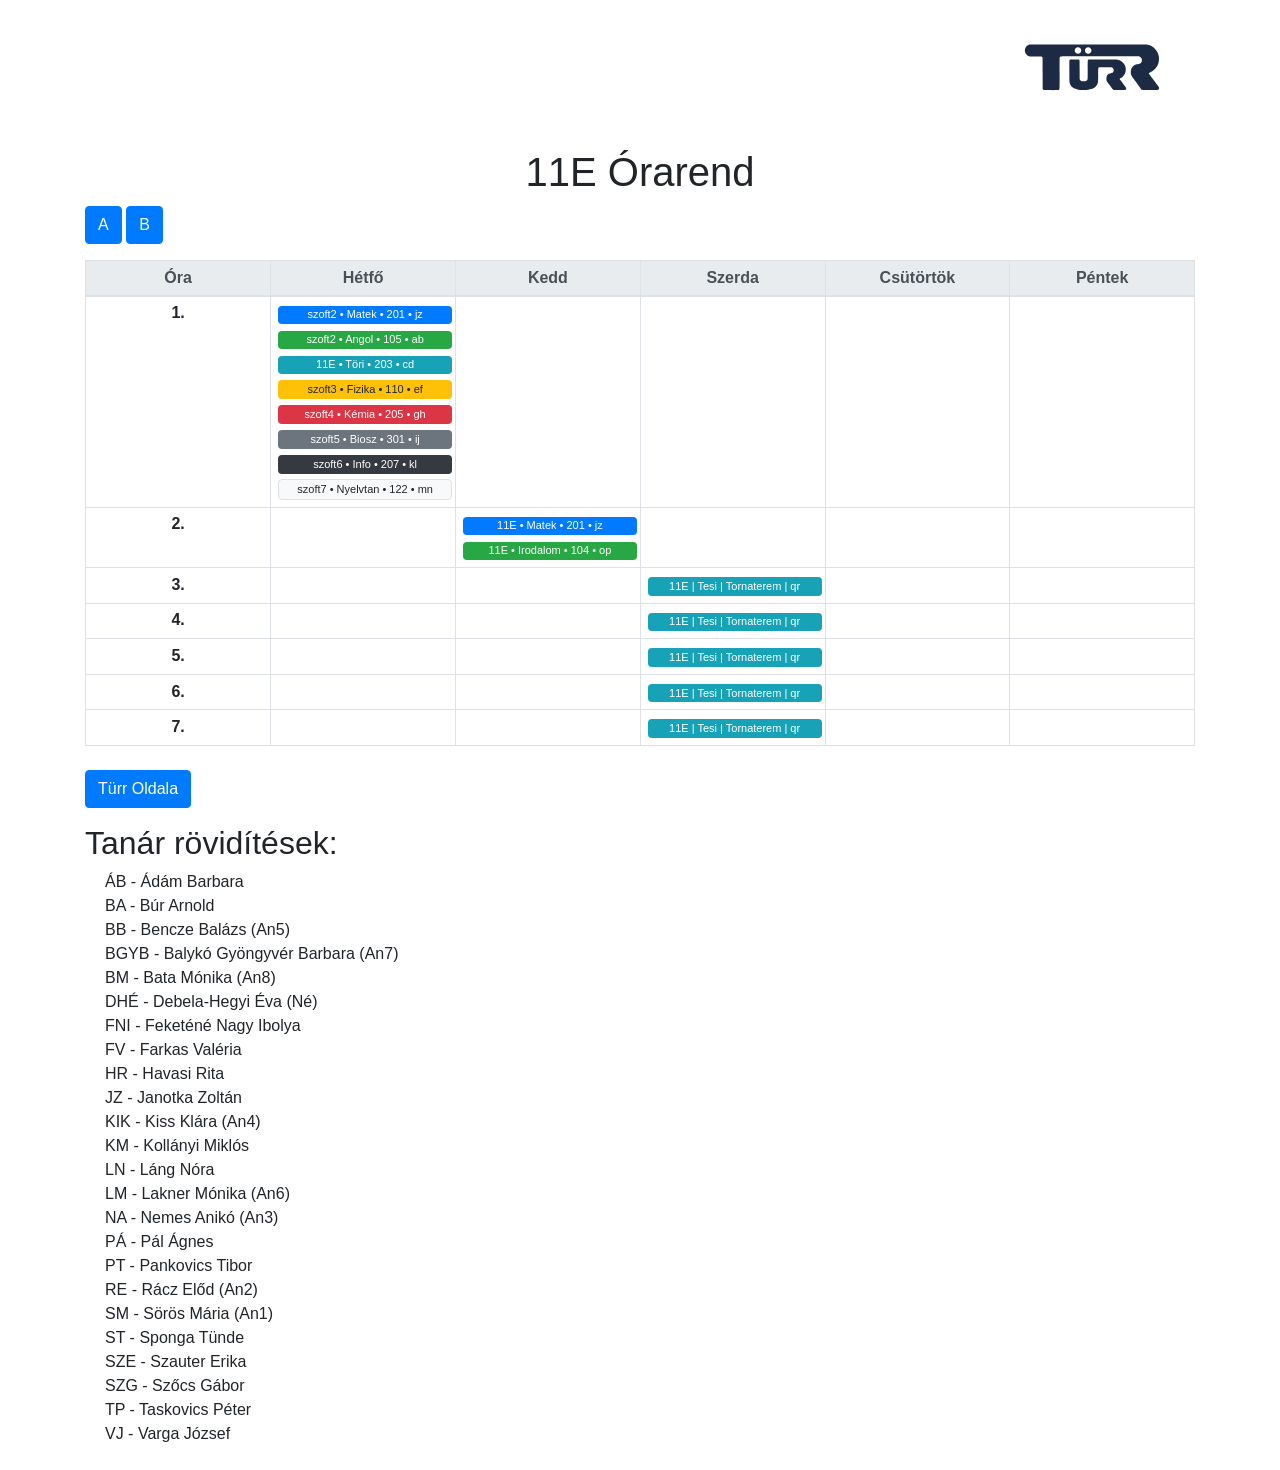
<file: a.html>
<!DOCTYPE html>
<html lang="hu">

<head>
  <meta charset="UTF-8" />
  <meta name="viewport" content="width=device-width, initial-scale=1.0" />
  <link rel="stylesheet" href="https://cdn.jsdelivr.net/npm/bootstrap@4.4.1/dist/css/bootstrap.min.css"
    integrity="sha384-Vkoo8x4CGsO3+Hhxv8T/Q5PaXtkKtu6ug5TOeNV6gBiFeWPGFN9MuhOf23Q9Ifjh" crossorigin="anonymous" />
  <title>11E Órarend</title>
  <link rel="stylesheet" href="index.css">

</head>

<body class="container my-4">
  <div class="logo-container text-right mb-4">
    <a href="https://www.turr.hu/" target="_blank">

      <img src="turr_logo_web_57d8e58973.svg" alt="Logo" class="logo">
    </a>
  </div>



  <h1 class="text-center" style="margin-bottom: 10px;">11E Órarend</h1>
  <a href="/a.html"><button class="btn btn-primary mb-3">A</button></a>
  <a href="/b.html"><button class="btn btn-primary mb-3">B</button></a>





  <table class="table table-bordered table-sm text-center align-middle">
    <thead class="thead-light">
      <tr>
        <th class="szam-cell">Óra</th>
        <th>Hétfő</th>
        <th>Kedd</th>
        <th>Szerda</th>
        <th>Csütörtök</th>
        <th>Péntek</th>
      </tr>
    </thead>

    <tbody>
      <tr>
        <td class="szam-cell">1.</td>
        <td class="oras-cell">
          <span class="badge badge-primary">szoft2 • Matek • 201 • jz</span>
          <span class="badge badge-success">szoft2 • Angol • 105 • ab</span>
          <span class="badge badge-info">11E • Töri • 203 • cd</span>
          <span class="badge badge-warning">szoft3 • Fizika • 110 • ef</span>
          <span class="badge badge-danger">szoft4 • Kémia • 205 • gh</span>
          <span class="badge badge-secondary">szoft5 • Biosz • 301 • ij</span>
          <span class="badge badge-dark">szoft6 • Info • 207 • kl</span>
          <span class="badge badge-light border">szoft7 • Nyelvtan • 122 • mn</span>
        </td>
        <td></td>
        <td></td>
        <td></td>
        <td></td>
      </tr>

      <tr>
        <td class="szam-cell">2.</td>
        <td></td>
        <td class="oras-cell">
          <span class="badge badge-primary">11E • Matek • 201 • jz</span>
          <span class="badge badge-success">11E • Irodalom • 104 • op</span>
        </td>
        <td></td>
        <td></td>
        <td></td>
      </tr>

      <tr>
        <td class="szam-cell">3.</td>
        <td></td>
        <td></td>
        <td class="oras-cell">
          <span class="badge badge-info">11E | Tesi | Tornaterem | qr</span>
        </td>
        <td></td>
        <td></td>
      </tr>
      <tr>
        <td class="szam-cell">4.</td>
        <td></td>
        <td></td>
        <td class="oras-cell">
          <span class="badge badge-info">11E | Tesi | Tornaterem | qr</span>
        </td>
        <td></td>
        <td></td>
      <tr>
        <td class="szam-cell">5.</td>
        <td></td>
        <td></td>
        <td class="oras-cell">
          <span class="badge badge-info">11E | Tesi | Tornaterem | qr</span>
        </td>
        <td></td>
        <td></td>
      </tr>
      </tr>
      <tr>
        <td class="szam-cell">6.</td>
        <td></td>
        <td></td>
        <td class="oras-cell">
          <span class="badge badge-info">11E | Tesi | Tornaterem | qr</span>
        </td>
        <td></td>
        <td></td>
      </tr>
      <tr>
        <td class="szam-cell">7.</td>
        <td></td>
        <td></td>
        <td class="oras-cell">
          <span class="badge badge-info">11E | Tesi | Tornaterem | qr</span>
        </td>
        <td></td>
        <td></td>
      </tr>
    </tbody>
  </table>



  <div class="text-left mt-4">
    <a href="https://www.turr.hu/"><button class="btn btn-primary mb-3">Türr Oldala</button></a>
  </div>
  <div class="TanarRoviditesek">
    <h2 class="text-left">Tanár rövidítések:</h2>
    <p style="margin-left: 20px;">
      ÁB - Ádám Barbara<br />
      BA - Búr Arnold<br />
      BB - Bencze Balázs (An5)<br />
      BGYB - Balykó Gyöngyvér Barbara (An7)<br />
      BM - Bata Mónika (An8)<br />
      DHÉ - Debela-Hegyi Éva (Né)<br />
      FNI - Feketéné Nagy Ibolya<br />
      FV - Farkas Valéria<br />
      HR - Havasi Rita<br />
      JZ - Janotka Zoltán<br />
      KIK - Kiss Klára (An4)<br />
      KM - Kollányi Miklós<br />
      LN - Láng Nóra<br />
      LM - Lakner Mónika (An6)<br />
      NA - Nemes Anikó (An3)<br />
      PÁ - Pál Ágnes<br />
      PT - Pankovics Tibor<br />
      RE - Rácz Előd (An2)<br />
      SM - Sörös Mária (An1)<br />
      ST - Sponga Tünde<br />
      SZE - Szauter Erika<br />
      SZG - Szőcs Gábor<br />
      TP - Taskovics Péter<br />
      VJ - Varga József
    </p>
  </div>



</body>

</html>
</file>
<file: index.css>
.badge {
  width: 100%;
}

.table {
  table-layout: fixed;
}

.szam-cell {
  text-align: center;
  font-weight: bold;
  width: 40px !important;
}


.table th,
.table td {
  width: 16.66%;
  vertical-align: top;
}

.table th:first-child,
.table td:first-child {
  width: 70px;
  text-align: center;
  font-weight: bold;
}

.oras-cell {
  text-align: left;
}

.oras-cell .badge {
  margin: 2px;
  font-size: 11px;
  font-weight: 500;
  white-space: normal;
  line-height: 1.2;
}

h1 {
  margin: 20px 0;
}

.logo-container {
  margin-bottom: 20px;
  text-align: right;
}

.logo{
  max-width: 200px;
}
</file>
